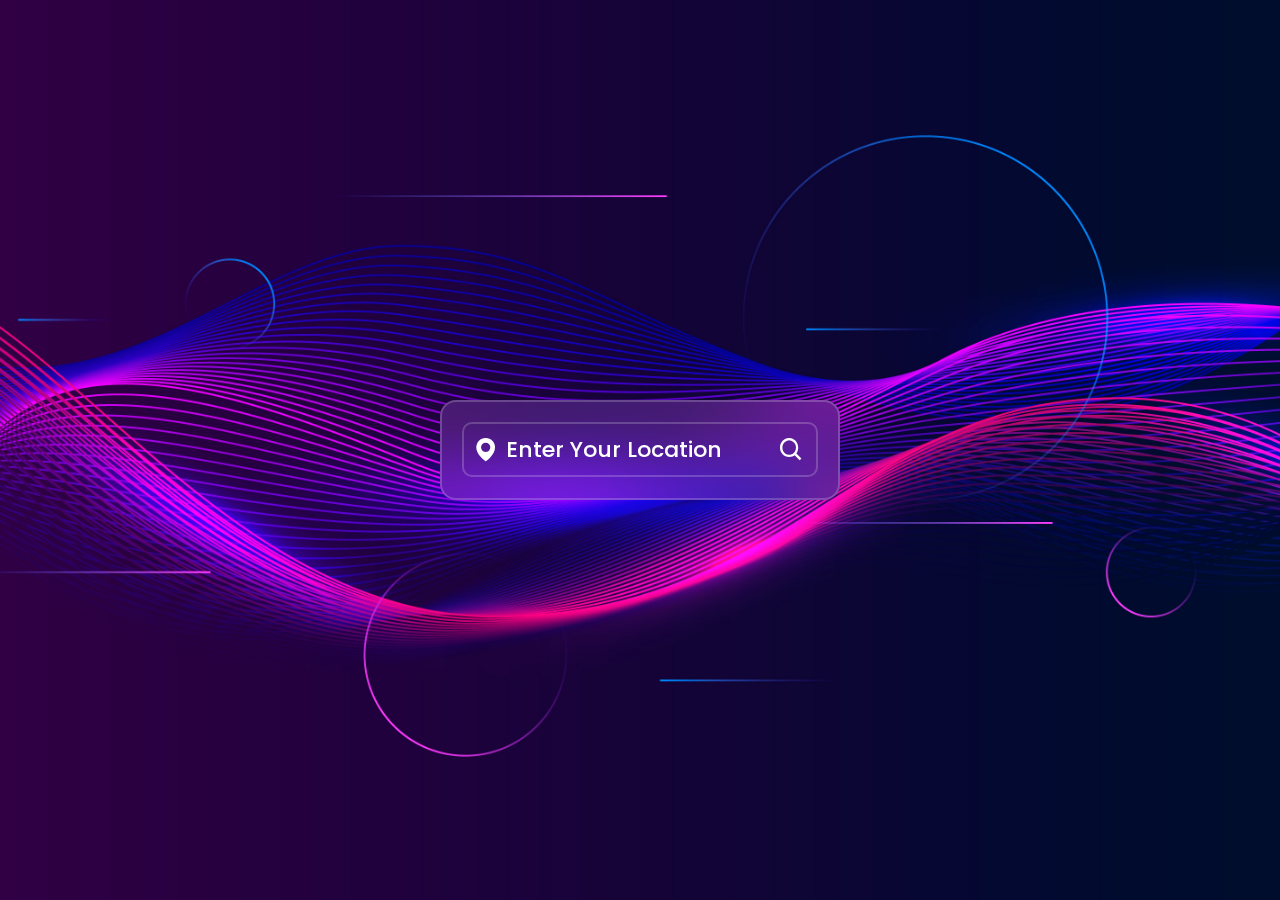
<file: index.html>
<!DOCTYPE html>
<html lang="en">

<head>
    <meta charset="UTF-8">
    <meta http-equiv="X-UA-Compatible" content="IE=edge">
    <meta name="viewport" content="width=device-width, initial-scale=1.0">
    <title>Weather App using HTML CSS and Javascript | Codehal</title>
    <link rel="stylesheet" href="style.css">
    <link href='https://unpkg.com/boxicons@2.1.4/css/boxicons.min.css' rel='stylesheet'>
</head>

<body>

    <div class="container">
        <div class="search-box">
            <i class='bx bxs-map'></i>
            <input type="text" placeholder="enter your location">
            <button class="bx bx-search"></button>
        </div>

        <p class="city-hide">city hide</p>

        <div class="weather-box">
            <div class="box">
                <div class="info-weather">
                    <div class="weather">
                        <img src="images/cloud.png">
                        <p class="temperature">0<span>°C</span></p>
                        <p class="description">Broken Clouds</p>
                    </div>
                </div>
            </div>
        </div>

        <div class="weather-details">
            <div class="humidity">
                <i class='bx bx-water'></i>
                <div class="text">
                    <div class="info-humidity">
                        <span>0%</span>
                    </div>
                    <p>Humidity</p>
                </div>
            </div>

            <div class="wind">
                <i class='bx bx-wind'></i>
                <div class="text">
                    <div class="info-wind">
                        <span>0Km/h</span>
                    </div>
                    <p>Wind Speed</p>
                </div>
            </div>
        </div>

        <div class="not-found">
            <div class="box">
                <img src="images/404.png">
                <p>Oops! Location not found!</p>
            </div>
        </div>
    </div>


    <script src="script.js"></script>
</body>

</html>
</file>
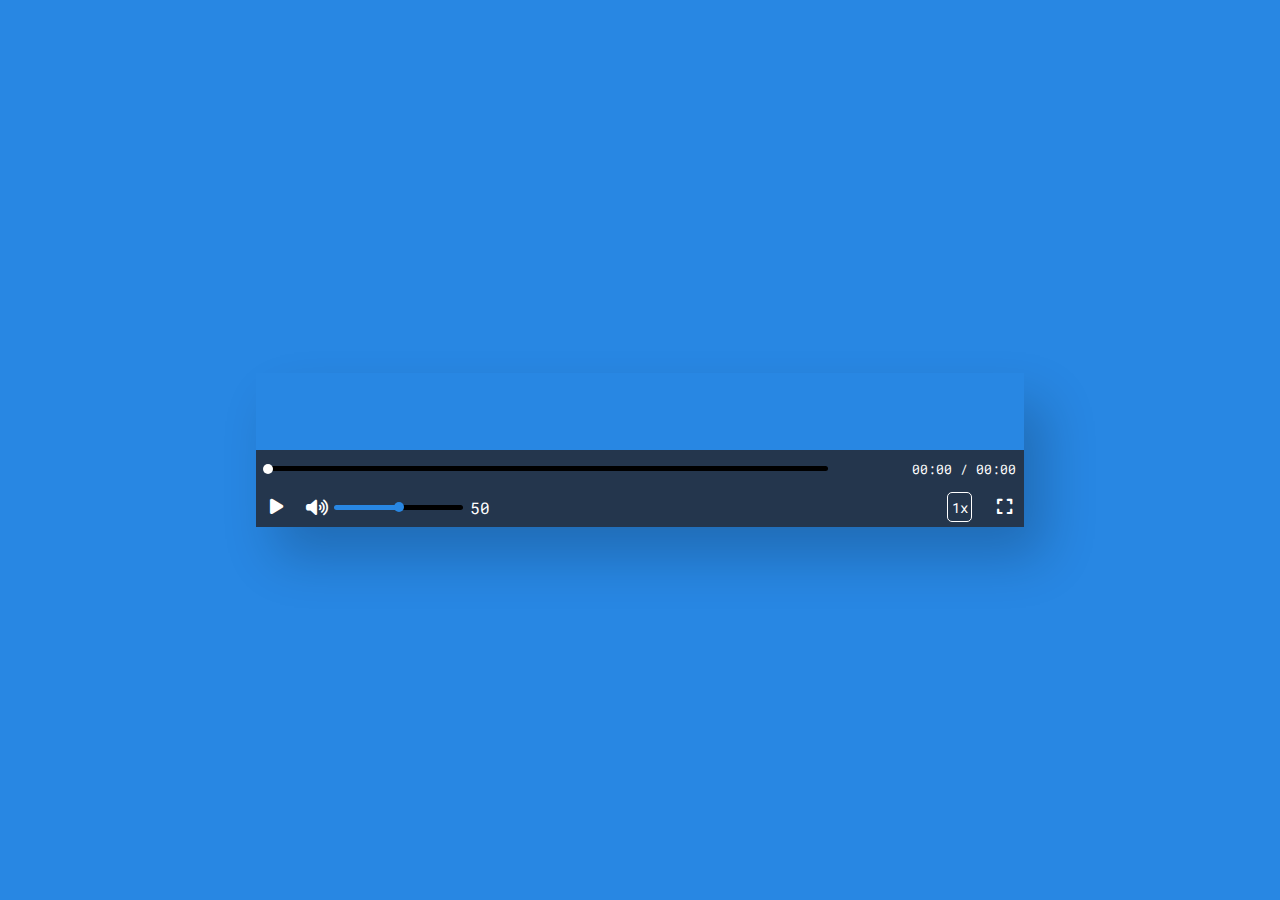
<file: CUSTOM VIDEO PLAYER/index.html>
<!DOCTYPE html>
<html lang="en">
  <head>
    <meta name="viewport" content="width=device-width, initial-scale=1.0" />
    <title>Custom Video Player</title>
    <!-- Font Awesome Icons -->
    <link
      rel="stylesheet"
      href="https://cdnjs.cloudflare.com/ajax/libs/font-awesome/6.1.1/css/all.min.css"
    />
    <!-- Google Fonts -->
    <link
      href="https://fonts.googleapis.com/css2?family=Roboto+Mono&display=swap"
      rel="stylesheet"
    />
    <!-- Stylesheet -->
    <link rel="stylesheet" href="style.css" />
  </head>
  <body>
    <div class="container">
      <div class="rotate-container hide">
        <div id="rotate-icon">
          <i class="fa-solid fa-rotate-left"></i>
          <p>Rotate for a better experience</p>
        </div>
      </div>
      <div class="video-container" id="video-container">
        <video id="my-video" preload="metadata">
          <source
            src="https://dl.dropbox.com/s/l90y72zm97ayzhx/my%20video.mp4?raw=1"
            type="video/mp4"
          />
          Your browser does not support the video tag
        </video>
        <div class="controls" id="controls">
          <div class="progress-container flex-space">
            <div id="progress-bar">
              <div id="current-progress"></div>
            </div>
            <div class="song-timer">
              <span id="current-time">00:00</span>
              <span>/</span>
              <span id="max-duration">00:00</span>
            </div>
          </div>
          <div id="video-controls" class="video-controls flex-space">
            <div class="container-1 flex">
              <div>
                <!-- Play video -->
                <button id="play-btn" class="control-btn">
                  <i class="fa-solid fa-play"></i>
                </button>
                <!-- Pause video-->
                <button id="pauseButton" class="control-btn hide">
                  <i class="fa-solid fa-pause"></i>
                </button>
              </div>
              <!-- volume of video-->
              <div id="volume" class="volume flex">
                <span id="high">
                  <i class="fa-solid fa-volume-high"></i>
                </span>
                <span class="hide" id="low">
                  <i class="fa-solid fa-volume-low"></i>
                </span>
                <span class="hide" id="mute">
                  <i class="fa-solid fa-volume-xmark"></i>
                </span>
                <input
                  type="range"
                  min="0"
                  max="100"
                  value="50"
                  id="volume-range"
                  oninput="slider()"
                />
                <span id="volume-num">50</span>
              </div>
            </div>
            <div class="container-2 flex-space">
              <div class="playback">
                <button id="playback-speed-btn">1x</button>
                <div class="playback-options hide">
                  <button onclick="setPlayback(0.5)">0.5</button>
                  <button onclick="setPlayback(1.0)">1</button>
                  <button onclick="setPlayback(2.0)">2</button>
                </div>
              </div>
              <!-- screen size -->
              <div id="size-screen">
                <button id="screen-expand">
                  <i class="fa-solid fa-expand"></i>
                </button>
                <button id="screen-compress" class="hide">
                  <i class="fa-solid fa-compress"></i>
                </button>
              </div>
            </div>
          </div>
        </div>
      </div>
    </div>
    <!-- Script -->
    <script src="script.js"></script>
  </body>
</html>
</file>
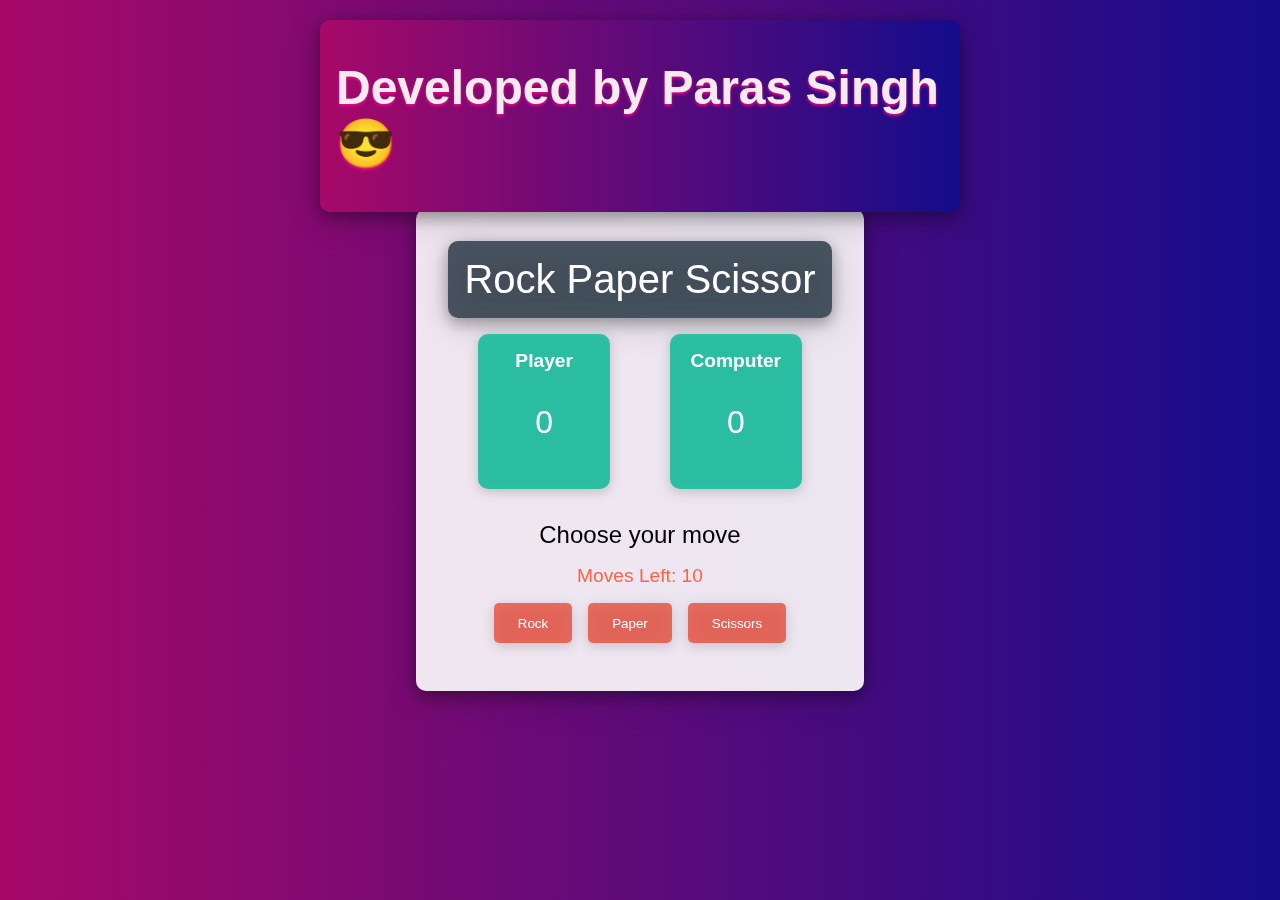
<file: ROCK PAPER SCISSOR GAME/index.html>
<!DOCTYPE html>
<html lang="en">
<head>
    <meta charset="UTF-8">
    <meta name="viewport" content="width=device-width, initial-scale=1.0">
    <link rel="stylesheet" href="styles.css">
    <title>Rock Paper Scissor</title>
</head>
<body>
    <div class = "name-container">
        <div class = "name"> <h1>Developed by Paras Singh 😎</h1></div>
    </div>
    <section class="game">
        <!-- Title Container -->
        <div class="title-container">
            <div class="title">Rock Paper Scissor</div>
        </div>
        
        <!-- Display Score of player and computer -->
        <div class="score-container">
            <div class="score playerScore">
                <h2>Player</h2>
                <p class="p-count count">0</p>
            </div>
            <div class="score computerScore">
                <h2>Computer</h2>
                <p class="c-count count">0</p>
            </div>
        </div>
        
        <!-- Move prompt -->
        <div class="move">Choose your move</div>
        
        <!-- Number of moves left before game ends -->
        <div class="movesleft">Moves Left: 10</div>
        
        <!-- Options available to player to play game -->
        <div class="options">
            <button class="rock">Rock</button>
            <button class="paper">Paper</button>
            <button class="scissor">Scissors</button>
        </div>
        
        <!-- Final result of game -->
        <div class="result"></div>
        
        <!-- Reload the game -->
        <button class="reload"></button>
    </section>

    <script src="game.js"></script>
</body>
</html>
</file>
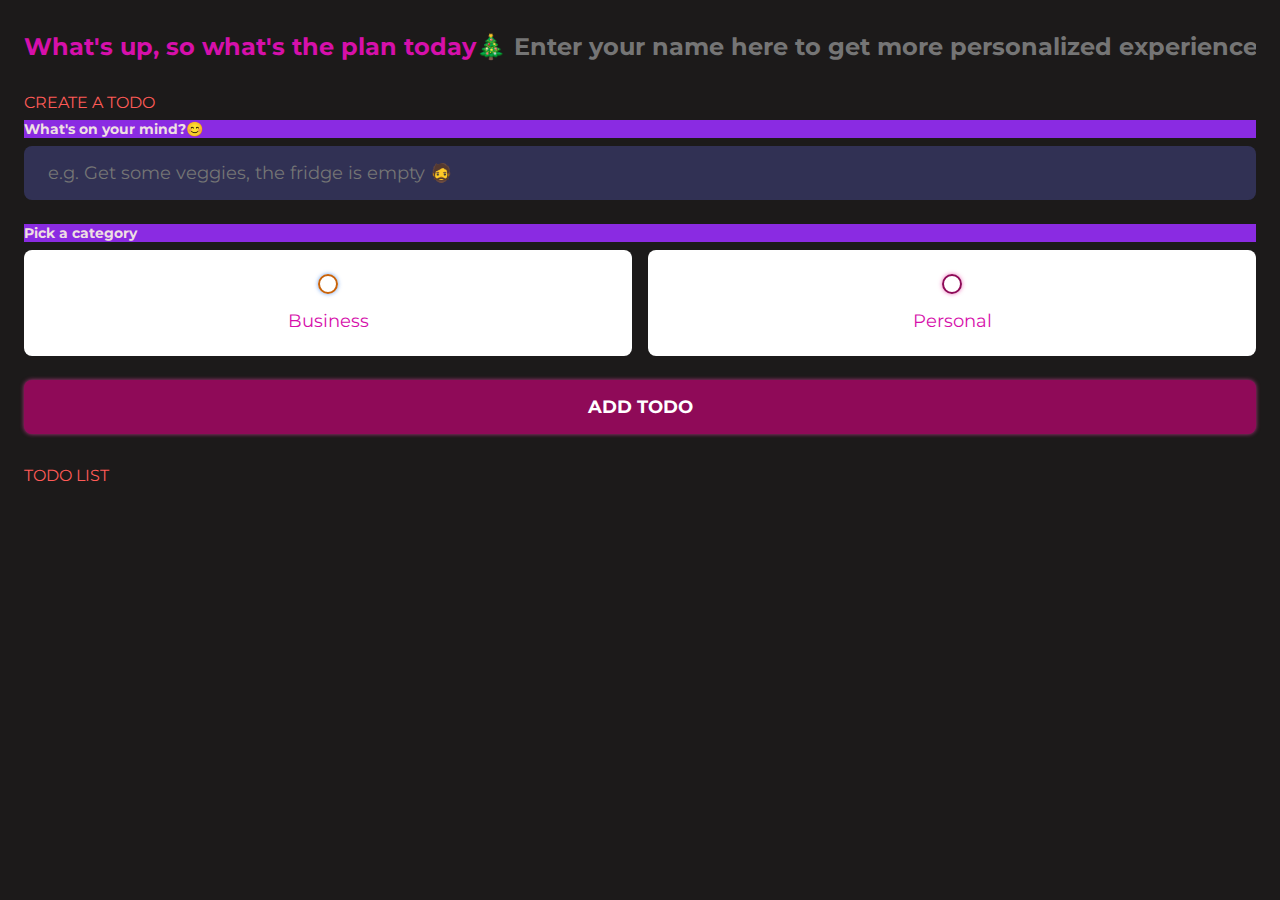
<file: TO-DO APP/index.html>
<!DOCTYPE html>
<html lang="en">
<head>
	<meta charset="UTF-8" />
	<meta http-equiv="X-UA-Compatible" content="IE=edge" />
	<meta name="viewport" content="width=device-width, initial-scale=1.0" />
	<title>To Do List, developed by Paras Singh</title>
	
	<link rel="stylesheet" href="main.css" />
	<link rel="preconnect" href="https://fonts.googleapis.com">
	<link rel="preconnect" href="https://fonts.gstatic.com" crossorigin>
	<link href="https://fonts.googleapis.com/css2?family=Fira+Sans:ital,wght@0,400;0,700;0,900;1,400&family=Montserrat:ital,wght@0,400;0,700;0,900;1,400&display=swap" rel="stylesheet">
	
</head>
<body>
	
	<main class="app">
		
		<section class="greeting">
			<h2 class="title">
				What's up, so what's the plan today🎄 <input type="text" id="name" placeholder="Enter your name here to get more personalized experience" />
			</h2>
		</section>
		
		<section class="create-todo">
			<h3>CREATE A TODO</h3>
			<form id="new-todo-form">
				<h4>What's on your mind?😊</h4>
				<input 
					type="text" 
					placeholder="e.g. Get some veggies, the fridge is empty 🧔"
					name="content"
					id="content" />
				
				<h4>Pick a category</h4>
				<div class="options">
					<label>
						<input type="radio" name="category" id="category1" value="business" /> 
						<span class="bubble business"></span>
						<div>Business</div>
					</label>
					<label>
						<input type="radio" name="category" id="category2" value="personal" />
						<span class="bubble personal"></span>
						<div>Personal</div>
					</label>
				</div>

				<input type="submit" value="Add todo" />
			</form>
		</section>
		

		
		<section class="todo-list">
			<h3>TODO LIST</h3>
			<div class="list" id="todo-list"></div>
		</section>
		

	</main>
	
	<script src="main.js"></script>
	
</body>
</html>
</file>
<file: style.css>
@import url("https://fonts.googleapis.com/css2?family=Poppins:wght@300;400;500;600;700;800;900&display=swap");

* {
  margin: 0;
  padding: 0;
  box-sizing: border-box;
  font-family: "Poppins", sans-serif;
}

body {
  display: flex;
  justify-content: center;
  align-items: center;
  min-height: 100vh;
  background: url('images/background.jpg');
  background-size: cover;
  background-position: center;
  overflow: hidden;
}

.container {
  position: relative;
  width: 400px;
  height: 100px;
  background: rgba(255, 255, 255, .1);
  backdrop-filter: blur(30px);
  border: 2px solid rgba(255, 255, 255, .2);
  border-radius: 16px;
  padding: 20px;
  color: #fff;
  transition: height .6s ease;
}

.search-box {
  position: relative;
  width: 100%;
  height: 55px;
  display: flex;
  align-items: center;
}

.search-box i {
  position: absolute;
  left: 10px;
  font-size: 28px;
}

.search-box input {
  position: absolute;
  width: 100%;
  height: 100%;
  background: transparent;
  border: 2px solid rgba(255, 255, 255, .2);
  outline: none;
  border-radius: 10px;
  font-size: 22px;
  color: #fff;
  font-weight: 500;
  text-transform: uppercase;
  padding: 0 48px 0 42px;
}

.search-box input::placeholder {
  color: #fff;
  text-transform: capitalize;
}

.search-box button {
  position: absolute;
  right: 0;
  width: 40px;
  height: 100%;
  background: transparent;
  border: none;
  outline: none;
  font-size: 28px;
  color: #fff;
  padding: 0 40px 0 5px;
  cursor: pointer;
}

.weather-box {
  text-align: center;
  margin: 40px 0;
}

.weather-box,
.weather-details,
.not-found {
  overflow: hidden;
  visibility: hidden;
}

.weather-box.active,
.weather-details.active,
.not-found.active {
  visibility: visible;
}

.weather-box .box,
.not-found .box {
  transform: translateY(-100%);
}

.weather-box.active .box,
.not-found.active .box {
  transform: translateY(0%);
  transition: transform 1s ease;
  transition-delay: .6s;
}

.weather-box .box .info-weather {
  transform: translateY(-120%);
}

.container.active .weather-box .box .info-weather,
.container.active .weather-details .humidity .info-humidity,
.container.active .weather-details .wind .info-wind {
  transform: translateY(0%);
  transition: transform 1s ease;
}

.weather-box img {
  width: 60%;
}

.weather-box .temperature {
  position: relative;
  font-size: 64px;
  line-height: 1;
  font-weight: 700;
  margin: 20px 0 6px -30px;
}

.weather-box .temperature span {
  position: absolute;
  font-size: 24px;
  margin-left: 4px;
}

.weather-box .description {
  font-size: 22px;
  font-weight: 500;
  text-transform: capitalize;
}

.weather-details {
  position: absolute;
  bottom: 40px;
  left: 0;
  width: 100%;
  padding: 0 20px;
  display: flex;
}

.weather-details .humidity,
.weather-details .wind {
  display: flex;
  align-items: center;
  width: 50%;
  transform: translateY(-100%);
}

.weather-details.active .humidity,
.weather-details.active .wind {
  transform: translateY(0%);
  transition: transform 1s ease;
  transition-delay: 1.2s;
}

.weather-details .humidity .info-humidity,
.weather-details .wind .info-wind {
  transform: translateY(-100%);
  overflow: hidden;
}

.weather-details .humidity {
  padding-left: 20px;
  justify-content: flex-start;
}

.weather-details .wind {
  padding-right: 20px;
  justify-content: flex-end;
}

.weather-details i {
  font-size: 56px;
  margin-right: 10px;
}

.weather-details span {
  display: inline-block;
  font-size: 22px;
  font-weight: 500;
}

.weather-details p {
  font-size: 14px;
  font-weight: 500;
}

.not-found {
  position: absolute;
  top: 0;
  left: 0;
  width: 100%;
  text-align: center;
  margin-top: 110px;
}

.not-found img {
  width: 65%;
}

.not-found p {
  font-size: 22px;
  font-weight: 500;
  margin-top: 12px;
}

.city-hide {
  display: none;
}

#clone-info-weather,
#clone-info-humidity,
#clone-info-wind {
  position: absolute;
  transform: translateY(-100%);
}

#clone-info-weather .weather {
  transform: translateY(120%);
  transition: transform 1s ease, opacity 0s;
  transition-delay: 0s, 2s;
}

.weather-box:not(.active) #clone-info-weather .weather {
  opacity: 0;
  transition-delay: 0s;
}

.active-clone#clone-info-weather .weather {
  transform: translateY(0%);
}

#clone-info-humidity span,
#clone-info-wind span {
  transform: translateY(100%);
  transition: transform 1s ease;
}

.active-clone#clone-info-humidity span,
.active-clone#clone-info-wind span {
  transform: translateY(0%);
}
</file>
<file: CUSTOM VIDEO PLAYER/style.css>
* {
    padding: 0;
    margin: 0;
    box-sizing: border-box;
    outline: none;
    color: #ffffff;
    font-family: "Roboto Mono", monospace;
  }
  body {
    background-color: #2887e3;
  }
  .flex {
    display: flex;
  }
  .flex-space {
    display: flex;
    justify-content: space-between;
  }
  .container {
    padding: 1em 0;
  }
  #my-video {
    width: 100%;
  }
  .rotate-container {
    top: 0;
    position: absolute;
    height: 100%;
    width: 100%;
    background-color: rgba(0, 0, 0, 0.3);
    display: flex;
    justify-content: center;
    align-items: center;
  }
  #rotate-icon {
    display: flex;
    flex-direction: column;
    color: #dddddd;
    text-align: center;
  }
  .hide {
    display: none;
  }
  .video-container {
    width: 60%;
    position: absolute;
    transform: translate(-50%, -50%);
    left: 50%;
    top: 50%;
    box-shadow: 20px 30px 50px rgba(0, 0, 0, 0.2);
  }
  .controls {
    position: absolute;
    left: 0;
    right: 0;
    bottom: 0;
    background-color: rgba(35, 34, 39, 0.8);
  }
  .progress-container {
    align-items: center;
    padding: 0 0.5em;
  }
  .video-controls {
    flex-direction: row;
    align-items: center;
  }
  #progress-bar {
    position: relative;
    width: 75%;
    height: 5px;
    background-color: #000000;
    margin: 1em 0;
    vertical-align: 2px;
    border-radius: 5px;
    cursor: pointer;
  }
  .song-timer {
    font-size: 0.8em;
    width: 25%;
    text-align: right;
  }
  #current-progress {
    position: absolute;
    left: 0;
    display: inline-block;
    height: 5px;
    width: 0;
    background: #2887e3;
    border-radius: 5px;
  }
  #current-progress:after {
    content: "";
    position: absolute;
    left: calc(100% - 1.5px);
    top: -2.5px;
    width: 10px;
    height: 10px;
    border-radius: 50%;
    background-color: #ffffff;
  }
  .playback {
    position: relative;
  }
  .control-btn,
  #screen-expand,
  #screen-compress {
    width: 3em;
    height: 3em;
    outline: none;
    border: none;
    background-color: transparent;
  }
  #size-screen {
    margin-left: auto;
  }
  .volume {
    align-items: center;
    margin-left: 0.6em;
  }
  #volume-range {
    position: relative;
    margin: 0 0.5em;
    cursor: pointer;
    height: 5px;
    -webkit-appearance: none;
    background-color: #000000;
    border-radius: 5px;
    outline: none;
  }
  input[type="range"]::-webkit-slider-thumb {
    -webkit-appearance: none;
    height: 10px;
    width: 10px;
    background-color: #2887e3;
    border-radius: 50%;
    cursor: pointer;
    border: none;
  }
  .fa-solid {
    font-size: 1.1rem;
  }
  .container-2 {
    width: 10%;
    min-width: 70px;
    align-items: center;
  }
  #playback-speed-btn {
    position: relative;
    background-color: transparent;
    border: 1px solid #ffffff;
    color: #ffffff;
    font-size: 0.9rem;
    border-radius: 5px;
    padding: 0.3em 0.25em;
    cursor: pointer;
  }
  .playback-options {
    position: absolute;
    bottom: 0;
    background-color: #000000;
    min-width: 5em;
    box-shadow: 0 8px 16px 0 rgba(0, 0, 0, 0.2);
    z-index: 1;
  }
  .playback-options button {
    color: #ffffff;
    border-left: 0;
    border-right: 0;
    border-top: 0;
    width: 100%;
    background-color: transparent;
    padding: 1em;
    text-decoration: none;
    display: block;
  }
  @media all and (display-mode: fullscreen) {
    .container {
      padding: 0;
    }
    .video-container {
      width: 100%;
      margin: 0;
    }
    .controls {
      position: absolute;
      display: block;
      bottom: 0;
      left: 0;
      width: 100%;
      z-index: 2;
    }
    #progress-bar {
      width: 80%;
    }
    .song-timer {
      width: 20%;
      font-size: 1.2em;
    }
    .fa-solid {
      color: #dddddd;
    }
  }
  
  @media only screen and (max-width: 768px) {
    .video-container,
    .controls {
      width: 100%;
    }
    span {
      display: inline;
    }
    #progress-bar {
      width: 60%;
    }
    .song-timer {
      width: 40%;
      font-size: 0.9em;
    }
    .fa-solid {
      font-size: 1rem;
    }
    .control-btn,
    #screen-expand,
    #screen-compress {
      width: 2em;
      height: 1.5em;
    }
  }
  @media only screen and (max-width: 768px) and (display-mode: fullscreen) {
    .video-container {
      margin-top: 50%;
    }
  }
</file>
<file: ROCK PAPER SCISSOR GAME/styles.css>
body {
    font-family: 'Arial', sans-serif;
    background: linear-gradient(to right, #a70968, #140c8b);
    display: flex;
    justify-content: center;
    align-items: center;
    height: 100vh;
    margin: 0;
}

.game {
    background: rgba(255, 255, 255, 0.9);
    padding: 2rem;
    border-radius: 10px;
    box-shadow: 0 5px 15px rgba(0, 0, 0, 0.3);
    text-align: center;
    filter: drop-shadow(0 5px 15px rgba(0, 0, 0, 0.2));
}

.title-container {
    background: rgba(34, 49, 63, 0.8);
    /* Dark blue color */
    padding: 1rem;
    border-radius: 10px;
    margin-bottom: 1rem;
    box-shadow: 0 5px 15px rgba(0, 0, 0, 0.3);
    filter: drop-shadow(0 5px 15px rgba(0, 0, 0, 0.2));
}

.title {
    font-size: 2.5rem;
    margin: 0;
    color: #fff;
}

.score-container {
    display: flex;
    justify-content: space-around;
    margin-bottom: 2rem;
}

.score {
    background: rgba(26, 188, 156, 0.9);
    /* Emerald color */
    padding: 1rem;
    border-radius: 10px;
    width: 100px;
    filter: drop-shadow(0 3px 6px rgba(0, 0, 0, 0.2));
}

.score h2 {
    margin: 0 0 0.5rem 0;
    font-size: 1.2rem;
    color: #fff;
}

.count {
    font-size: 2rem;
    color: #fff;
}

.move {
    font-size: 1.5rem;
    margin-bottom: 1rem;
}

.movesleft {
    font-size: 1.2rem;
    margin-bottom: 1rem;
    color: #ff6347;
}

.options {
    display: flex;
    justify-content: center;
    gap: 1rem;
    margin-bottom: 1rem;
}

.options button {
    background: rgba(231, 76, 60, 0.8);
    /* Alizarin color */
    color: #fff;
    border: none;
    padding: 0.8rem 1.5rem;
    border-radius: 5px;
    cursor: pointer;
    transition: background 0.3s;
    filter: drop-shadow(0 3px 6px rgba(0, 0, 0, 0.2));
}

.options button:hover {
    background: rgba(192, 57, 43, 0.8);
    /* Darker Alizarin color */
}

.result {
    font-size: 1.5rem;
    margin-bottom: 1rem;
    filter: drop-shadow(0 2px 5px rgba(0, 0, 0, 0.2));
}

.reload {
    display: none;
    background: rgba(46, 204, 113, 0.8);
    /* Nephritis color */
    color: #fff;
    border: none;
    padding: 0.8rem 1.5rem;
    border-radius: 5px;
    cursor: pointer;
    transition: background 0.3s;
    filter: drop-shadow(0 3px 6px rgba(0, 0, 0, 0.2));
}

.reload:hover {
    background: rgba(39, 174, 96, 0.8);
    /* Darker Nephritis color */
}



.name-container {
    position: fixed; /* Change position to fixed */
    top: 20px;
    left: 50%;
    transform: translateX(-50%);
    background: linear-gradient(to right, #a70968, #140c8b);
    padding: 0.5rem 1rem; /* Adjust padding to make the container smaller */
    border-radius: 10px;
    box-shadow: 0 5px 15px rgba(0, 0, 0, 0.3);
    filter: drop-shadow(0 5px 15px rgba(0, 0, 0, 0.2));
    z-index: 999; /* Ensure it appears above other content */
}

.name {
    font-size: 1.5rem; /* Adjust font size */
    color: rgb(243, 235, 238);
    text-shadow: 0 2px 3px rgb(230, 9, 134);
    animation: glow 1.5s infinite alternate;
    margin: 0;
}
</file>
<file: TO-DO APP/main.css>
/* Variables */
:root {
	--primary: #8f0a58;
	--business: #c8630b;
	--personal: var(--primary);
	--light: #eedfe2;
	--grey: #1c1a1a;
	--dark: #d610ab;
	--danger: #0d8b22;

	--shadow: 0 1px 3px rgba(0, 0, 0, 0.1);

	--business-glow: 0px 0px 4px rgba(58, 130, 238, 0.75);
	--personal-glow: 0px 0px 4px rgba(234, 64, 164, 0.75);
}

* {
	margin: 0;
	padding: 0;
	box-sizing: border-box;
	font-family: 'montserrat', sans-serif;
}

input:not([type="radio"]):not([type="checkbox"]), button {
	appearance: none;
	border: none;
	outline: none;
	background: none;
	cursor: initial;
}
/* End of Resets */

body {
	background: var(--grey);
	color: var(--light);
}

section {
	margin-top: 2rem;
	margin-bottom: 2rem;
	padding-left: 1.5rem;
	padding-right: 1.5rem;
}

h3 {
	color: var(--dark);
	font-size: 1rem;
	font-weight: 400;
	margin-bottom: 0.5rem;
    color: #ff5b57;
    
}

h4 {
	color: var(--light);
	font-size: 0.875rem;
	font-weight: 700;
	margin-bottom: 0.5rem;
    background-color: blueviolet;
    
}

.greeting .title {
	display: flex;
}

.greeting .title input {
	margin-left: 0.5rem;
	flex: 1 1 0%;
	min-width: 0;
}

.greeting .title, 
.greeting .title input {
	color: var(--dark);
	font-size: 1.5rem;
	font-weight: 700;
}

.create-todo input[type="text"] {
	display: block;
	width: 100%;
	font-size: 1.125rem;
	padding: 1rem 1.5rem;
	color: var(--light);
	background-color: #313154;
	border-radius: 0.5rem;
	box-shadow: var(--personal);
	margin-bottom: 1.5rem;
    border-color: transparent;
}

.create-todo .options {
	display: grid;
	grid-template-columns: repeat(2, 1fr);
	grid-gap: 1rem;
	margin-bottom: 1.5rem;
    border-color: transparent;
}

.create-todo .options label {
	display: flex;
	flex-direction: column;
	align-items: center;
	justify-content: center;
	background-color: #FFF;
	padding: 1.5rem;
	box-shadow: var(--danger);
	border-radius: 0.5rem;
	cursor: pointer;
}

input[type="radio"],
input[type="checkbox"] {
	display: none;
}

.bubble {
	display: flex;
	align-items: center;
	justify-content: center;
	width: 20px;
	height: 20px;
	border-radius: 999px;
	border: 2px solid var(--business);
	box-shadow: var(--business-glow);
}

.bubble.personal {
	border-color: var(--personal);
	box-shadow: var(--personal-glow);
}

.bubble::after {
	content: '';
	display: block;
	opacity: 0;
	width: 0px;
	height: 0px;
	background-color: var(--business);
	box-shadow: var(--business-glow);
	border-radius: 999px;
	transition: 0.2s ease-in-out;
}

.bubble.personal::after {
	background-color: var(--personal);
	box-shadow: var(--personal-glow);
}

input:checked ~ .bubble::after {
	width: 10px;
	height: 10px;
	opacity: 1;
}

.create-todo .options label div {
	color: var(--dark);
	font-size: 1.125rem;
	margin-top: 1rem;
}

.create-todo input[type="submit"] {
	display: block;
	width: 100%;
	font-size: 1.125rem;
	padding: 1rem 1.5rem;
	color: #FFF;
	font-weight: 700;
	text-transform: uppercase;
	background-color: var(--primary);
	box-shadow: var(--personal-glow);
	border-radius: 0.5rem;
	cursor: pointer;
	transition: 0.2s ease-out;
}

.create-todo input[type="submit"]:hover {
	opacity: 0.75;
}

.todo-list .list {
	margin: 1rem 0;
}

.todo-list .todo-item {
	display: flex;
	align-items: center;
	background-color: #FFF;
	padding: 1rem;
	border-radius: 0.5rem;
	box-shadow: var(--shadow);
	margin-bottom: 1rem;
}

.todo-item label {
	display: block;
	margin-right: 1rem;
	cursor: pointer;
}

.todo-item .todo-content {
	flex: 1 1 0%;
}

.todo-item .todo-content input {
	color: var(--dark);
	font-size: 1.125rem;
}

.todo-item .actions {
	display: flex;
	align-items: center;
}

.todo-item .actions button {
	display: block;
	padding: 0.5rem;
	border-radius: 0.25rem;
	color: #FFF;
	cursor: pointer;
	transition: 0.2s ease-in-out;
}

.todo-item .actions button:hover {
	opacity: 0.75;
}

.todo-item .actions .edit {
	margin-right: 0.5rem;
	background-color: var(--primary);
}

.todo-item .actions .delete {
	background-color: var(--danger);
}

.todo-item.done .todo-content input {
	text-decoration: line-through;
	color: var(--grey);
}
</file>
